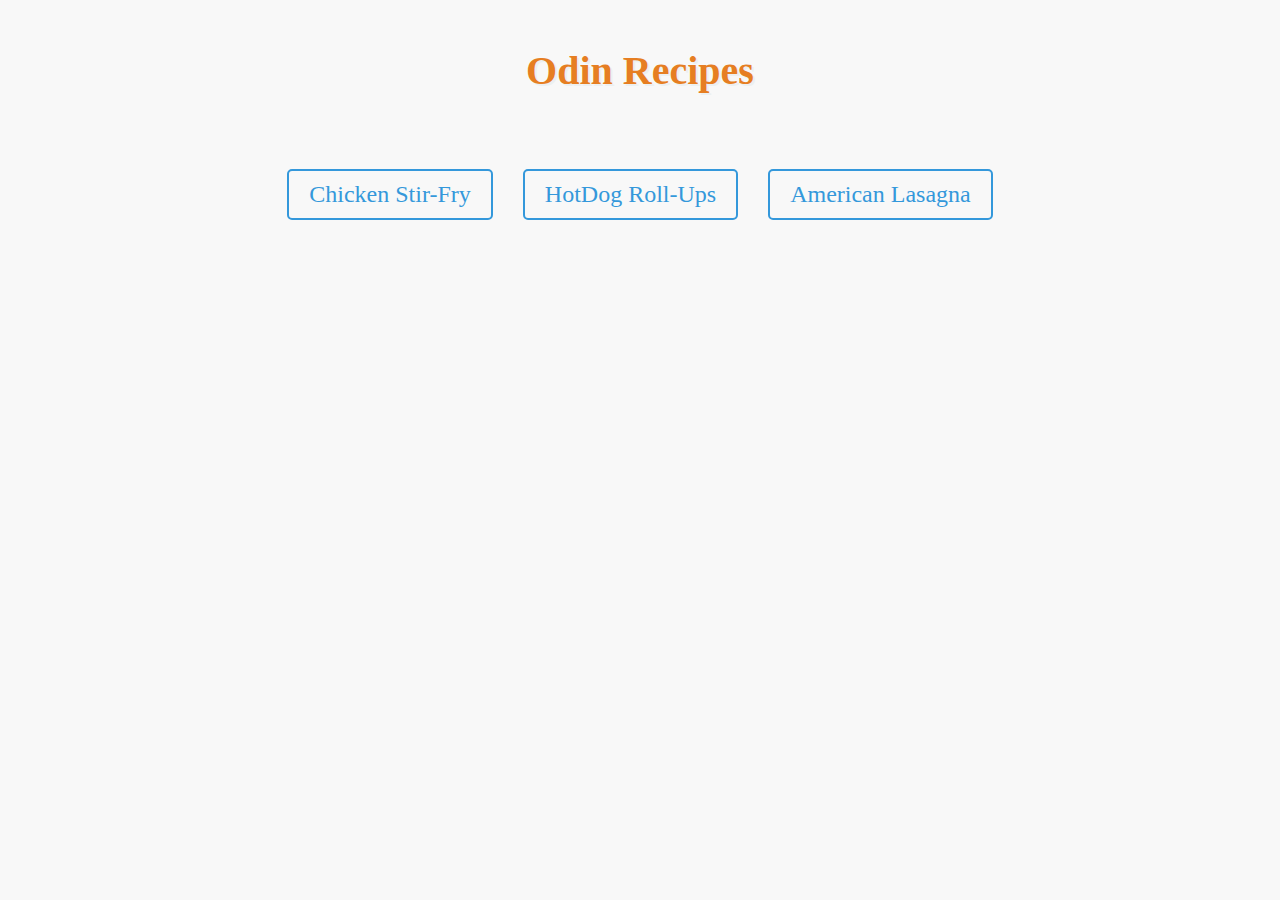
<file: index.html>
<!DOCTYPE html>
<html lang="en">
<head>
    <meta charset="UTF-8">
    <meta name="viewport" content="width=device-width, initial-scale=1.0">
    <title>Food Recipes</title>
    <link rel="stylesheet" href="assets/css/index.css">
</head>
<body>
    <h1>Odin Recipes</h1>

    <ul>
        <li>
            <a href="recipes/chicken_stir_fry.html">Chicken Stir-Fry</a>
        </li>
        <li>
            <a href="recipes/hotdog_roll-ups.html">HotDog Roll-Ups</a>
        </li>
        <li>
            <a href="recipes/american_lasagna.html">American Lasagna</a>
        </li>
    </ul>
</body>
</html>
</file>
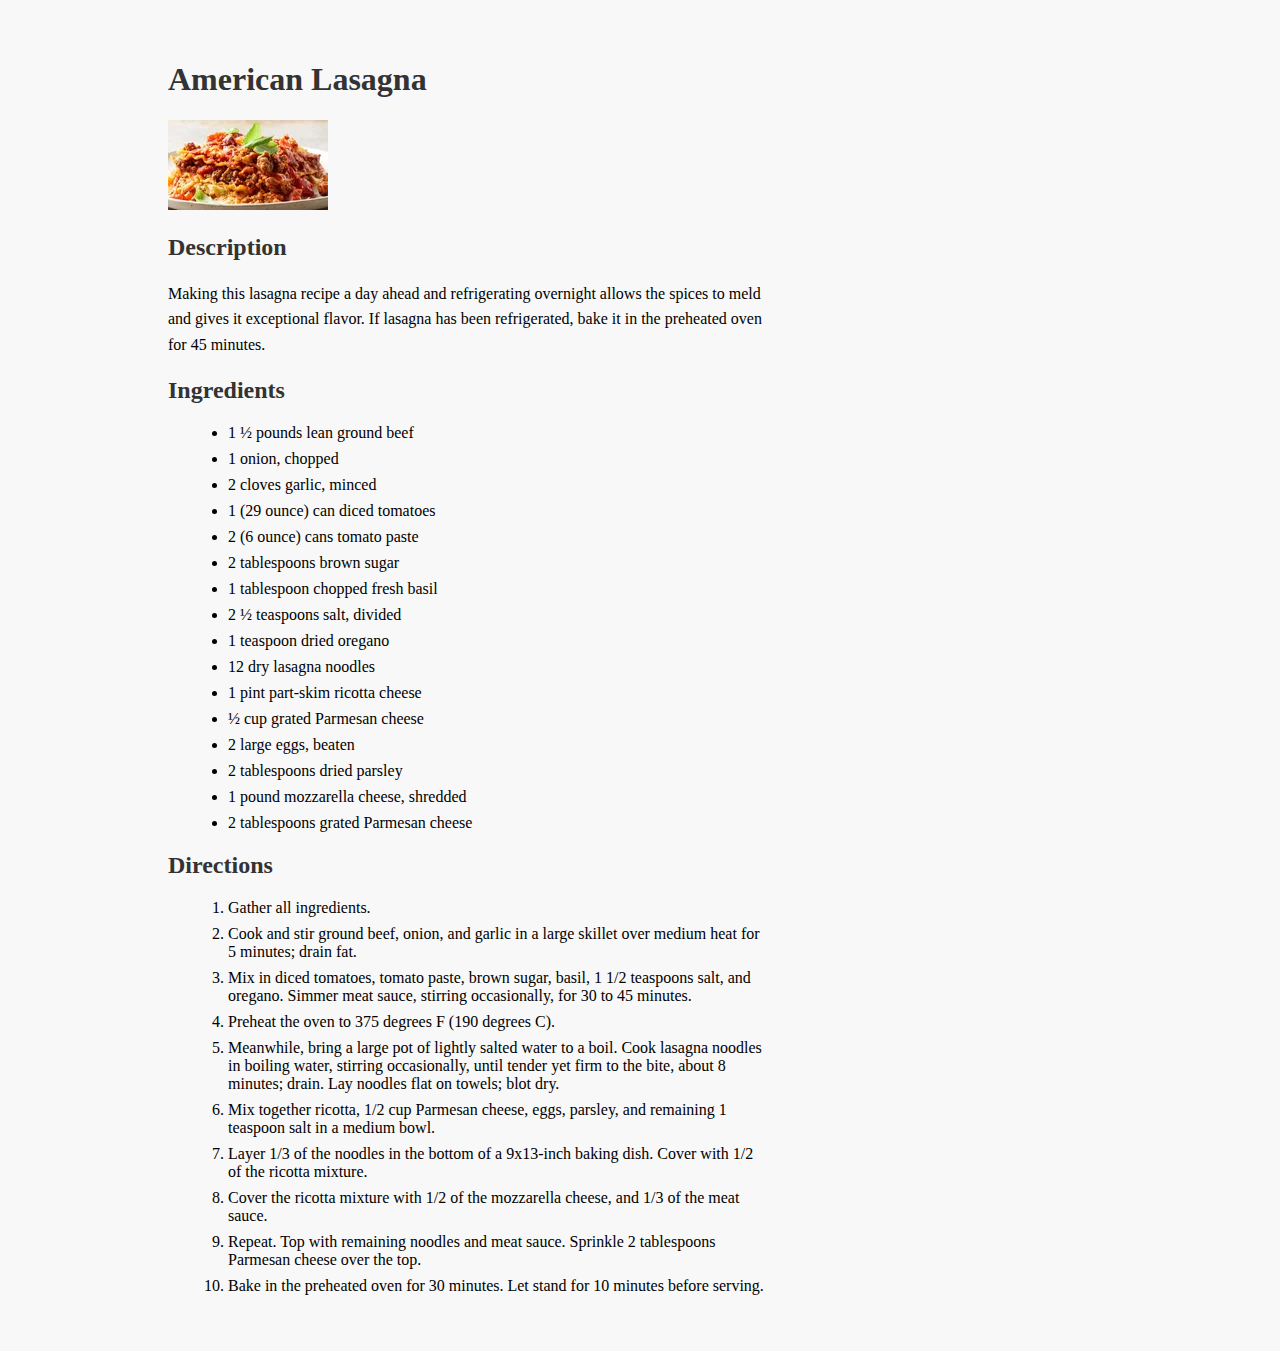
<file: recipes/american_lasagna.html>
<!DOCTYPE html>
<html lang="en">

    <head>
        <meta charset="UTF-8">
        <meta name="viewport" content="width=device-width, initial-scale=1.0">
        <title>American Lasagna Recipe</title>
        <link rel="stylesheet" href="../assets/css/recipes.css">
    </head>

    <body>
        <div class="recipe-container">
            <h1>American Lasagna</h1>

            <img src="../assets/images/American_Lasagna.webp" alt="A plate of American Lasagna">

            <h2>Description</h2>
            <p>Making this lasagna recipe a day ahead and refrigerating overnight allows the spices to meld and gives it
                exceptional flavor.
                If lasagna has been refrigerated, bake it in the preheated oven for 45 minutes.</p>

            <h2>Ingredients</h2>
            <ul>
                <li>1 ½ pounds lean ground beef</li>
                <li>1 onion, chopped</li>
                <li>2 cloves garlic, minced</li>
                <li>1 (29 ounce) can diced tomatoes</li>
                <li>2 (6 ounce) cans tomato paste</li>
                <li>2 tablespoons brown sugar</li>
                <li>1 tablespoon chopped fresh basil</li>
                <li>2 ½ teaspoons salt, divided</li>
                <li>1 teaspoon dried oregano</li>
                <li>12 dry lasagna noodles</li>
                <li>1 pint part-skim ricotta cheese</li>
                <li>½ cup grated Parmesan cheese</li>
                <li>2 large eggs, beaten</li>
                <li>2 tablespoons dried parsley</li>
                <li>1 pound mozzarella cheese, shredded</li>
                <li>2 tablespoons grated Parmesan cheese</li>
            </ul>

            <h2>Directions</h2>
            <ol>
                <li>Gather all ingredients.</li>
                <li>Cook and stir ground beef, onion, and garlic in a large skillet over medium heat for 5 minutes;
                    drain fat.</li>
                <li>Mix in diced tomatoes, tomato paste, brown sugar, basil, 1 1/2 teaspoons salt, and oregano. Simmer
                    meat sauce, stirring occasionally, for 30 to 45 minutes.</li>
                <li>Preheat the oven to 375 degrees F (190 degrees C).</li>
                <li>Meanwhile, bring a large pot of lightly salted water to a boil. Cook lasagna noodles in boiling
                    water, stirring occasionally, until tender yet firm to the bite, about 8 minutes; drain. Lay noodles
                    flat on towels; blot dry.</li>
                <li>Mix together ricotta, 1/2 cup Parmesan cheese, eggs, parsley, and remaining 1 teaspoon salt in a
                    medium bowl.</li>
                <li>Layer 1/3 of the noodles in the bottom of a 9x13-inch baking dish. Cover with 1/2 of the ricotta
                    mixture.</li>
                <li>Cover the ricotta mixture with 1/2 of the mozzarella cheese, and 1/3 of the meat sauce.</li>
                <li>Repeat. Top with remaining noodles and meat sauce. Sprinkle 2 tablespoons Parmesan cheese over the
                    top.</li>
                <li>Bake in the preheated oven for 30 minutes. Let stand for 10 minutes before serving.</li>
            </ol>
        </div>
    </body>

</html>
</file>
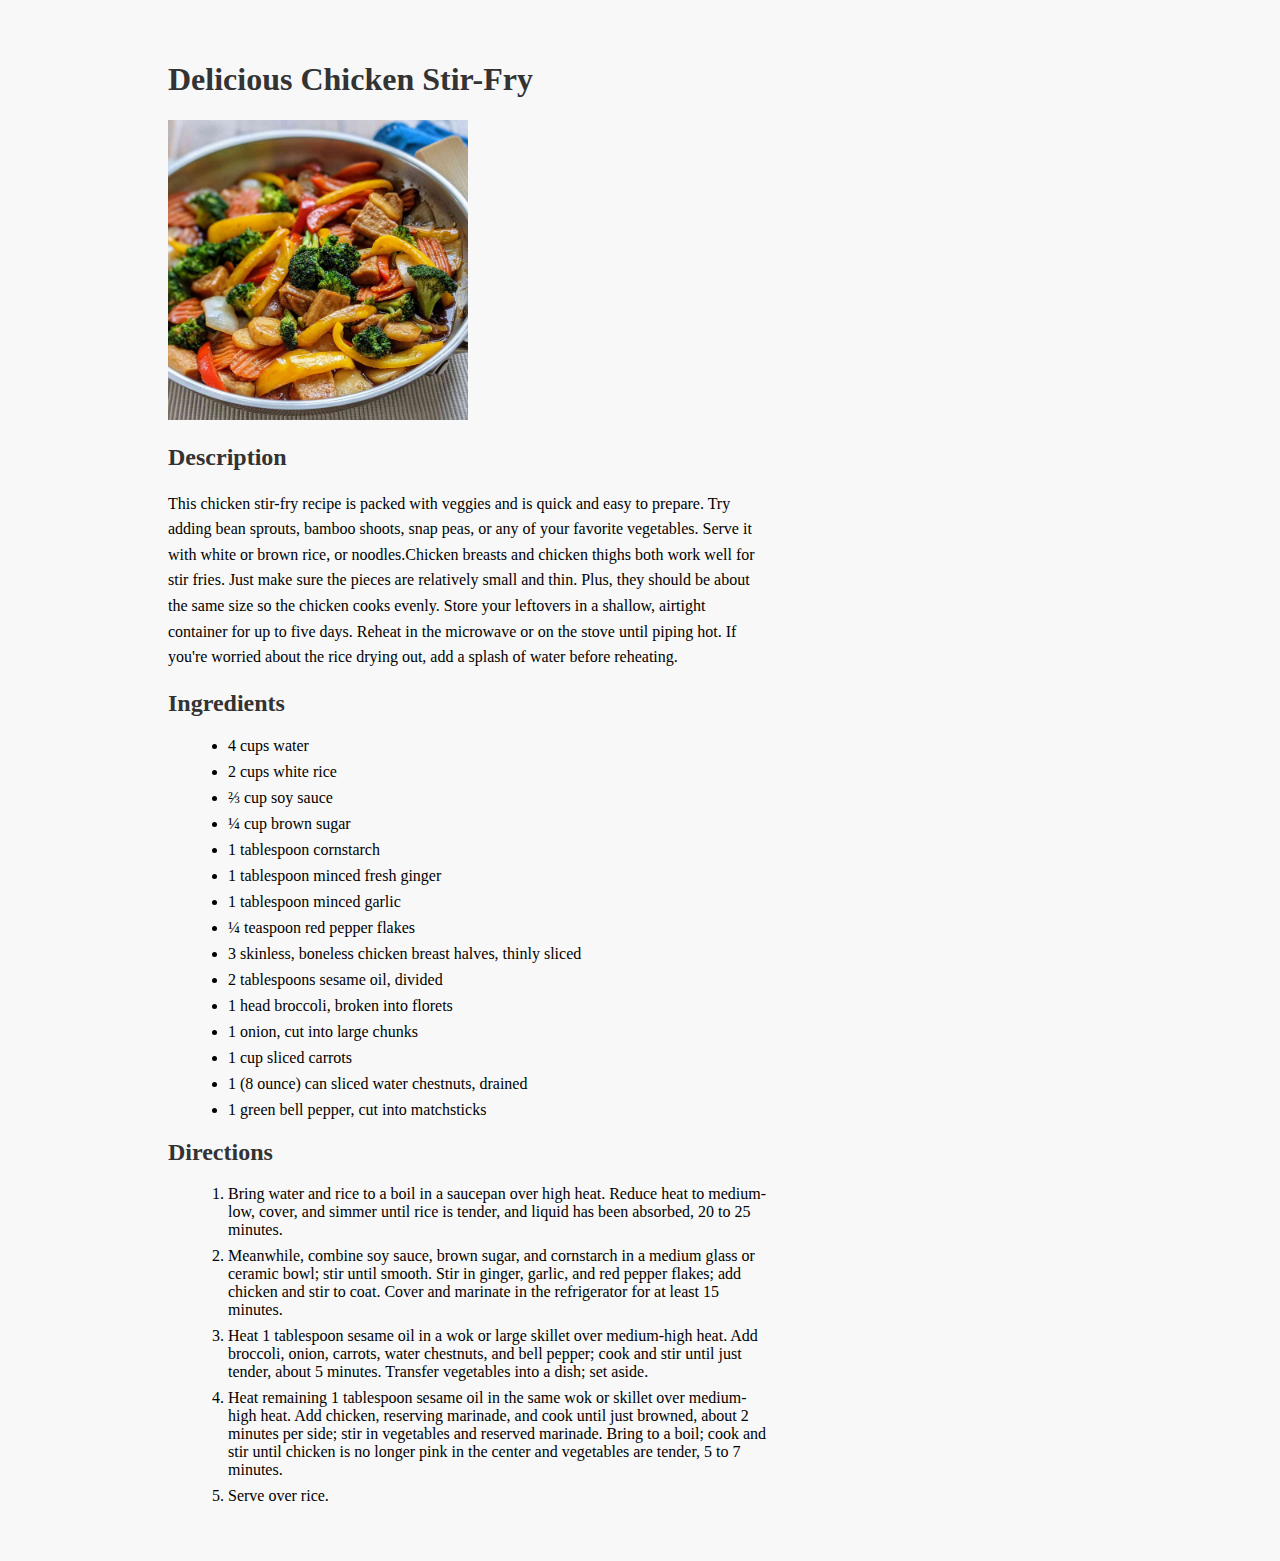
<file: recipes/chicken_stir_fry.html>
<!DOCTYPE html>
<html lang="en">
<head>
    <meta charset="UTF-8">
    <meta name="viewport" content="width=device-width, initial-scale=1.0">
    <title>Chicken Stir-Fry Recipe</title>
    <link rel="stylesheet" href="../assets/css/recipes.css">
</head>
<body>
    <div class="recipe-container">
        <h1>Delicious Chicken Stir-Fry</h1>

        <img src="../assets/images/chicken_stir_fry.jpg" alt="A plate of chicken_stir_fry">

        <h2>Description</h2>
        <p>This chicken stir-fry recipe is packed with veggies and is quick and easy to prepare. Try adding bean sprouts, bamboo
            shoots, snap peas, or any of your favorite vegetables. Serve it with white or brown rice, or noodles.Chicken breasts
            and chicken thighs both work well for stir fries. Just make sure the pieces are relatively small and
            thin. Plus, they should be about the same size so the chicken cooks evenly. Store your leftovers in a shallow,
            airtight container for up to five days. Reheat in the microwave or on the stove until
            piping hot. If you're worried about the rice drying out, add a splash of water before reheating.</p>
        
        <h2>Ingredients</h2>
        <ul>
            <li>4 cups water</li>
            <li>2 cups white rice</li>
            <li>⅔ cup soy sauce</li>
            <li>¼ cup brown sugar</li>
            <li>1 tablespoon cornstarch</li>
            <li>1 tablespoon minced fresh ginger</li>
            <li>1 tablespoon minced garlic</li>
            <li>¼ teaspoon red pepper flakes</li>
            <li>3 skinless, boneless chicken breast halves, thinly sliced</li>
            <li>2 tablespoons sesame oil, divided</li>
            <li>1 head broccoli, broken into florets</li>
            <li>1 onion, cut into large chunks</li>
            <li>1 cup sliced carrots</li>
            <li>1 (8 ounce) can sliced water chestnuts, drained</li>
            <li>1 green bell pepper, cut into matchsticks</li>
        </ul>

        <h2>Directions</h2>
        <ol>
            <li>Bring water and rice to a boil in a saucepan over high heat. Reduce heat to medium-low, cover, and simmer until
                rice is tender, and liquid has been absorbed, 20 to 25 minutes.</li>
            <li>Meanwhile, combine soy sauce, brown sugar, and cornstarch in a medium glass or ceramic bowl; stir until smooth.
                Stir in ginger, garlic, and red pepper flakes; add chicken and stir to coat. Cover and marinate in the
                refrigerator for at least 15 minutes.</li>
            <li>Heat 1 tablespoon sesame oil in a wok or large skillet over medium-high heat. Add broccoli, onion, carrots,
                water chestnuts, and bell pepper; cook and stir until just tender, about 5 minutes. Transfer vegetables into a
                dish; set aside.</li>
            <li>Heat remaining 1 tablespoon sesame oil in the same wok or skillet over medium-high heat. Add chicken, reserving
                marinade, and cook until just browned, about 2 minutes per side; stir in vegetables and reserved marinade. Bring
                to a boil; cook and stir until chicken is no longer pink in the center and vegetables are tender, 5 to 7
                minutes.</li>
            <li>Serve over rice.</li>
        </ol>
    </div>
</body>
</html>
</file>
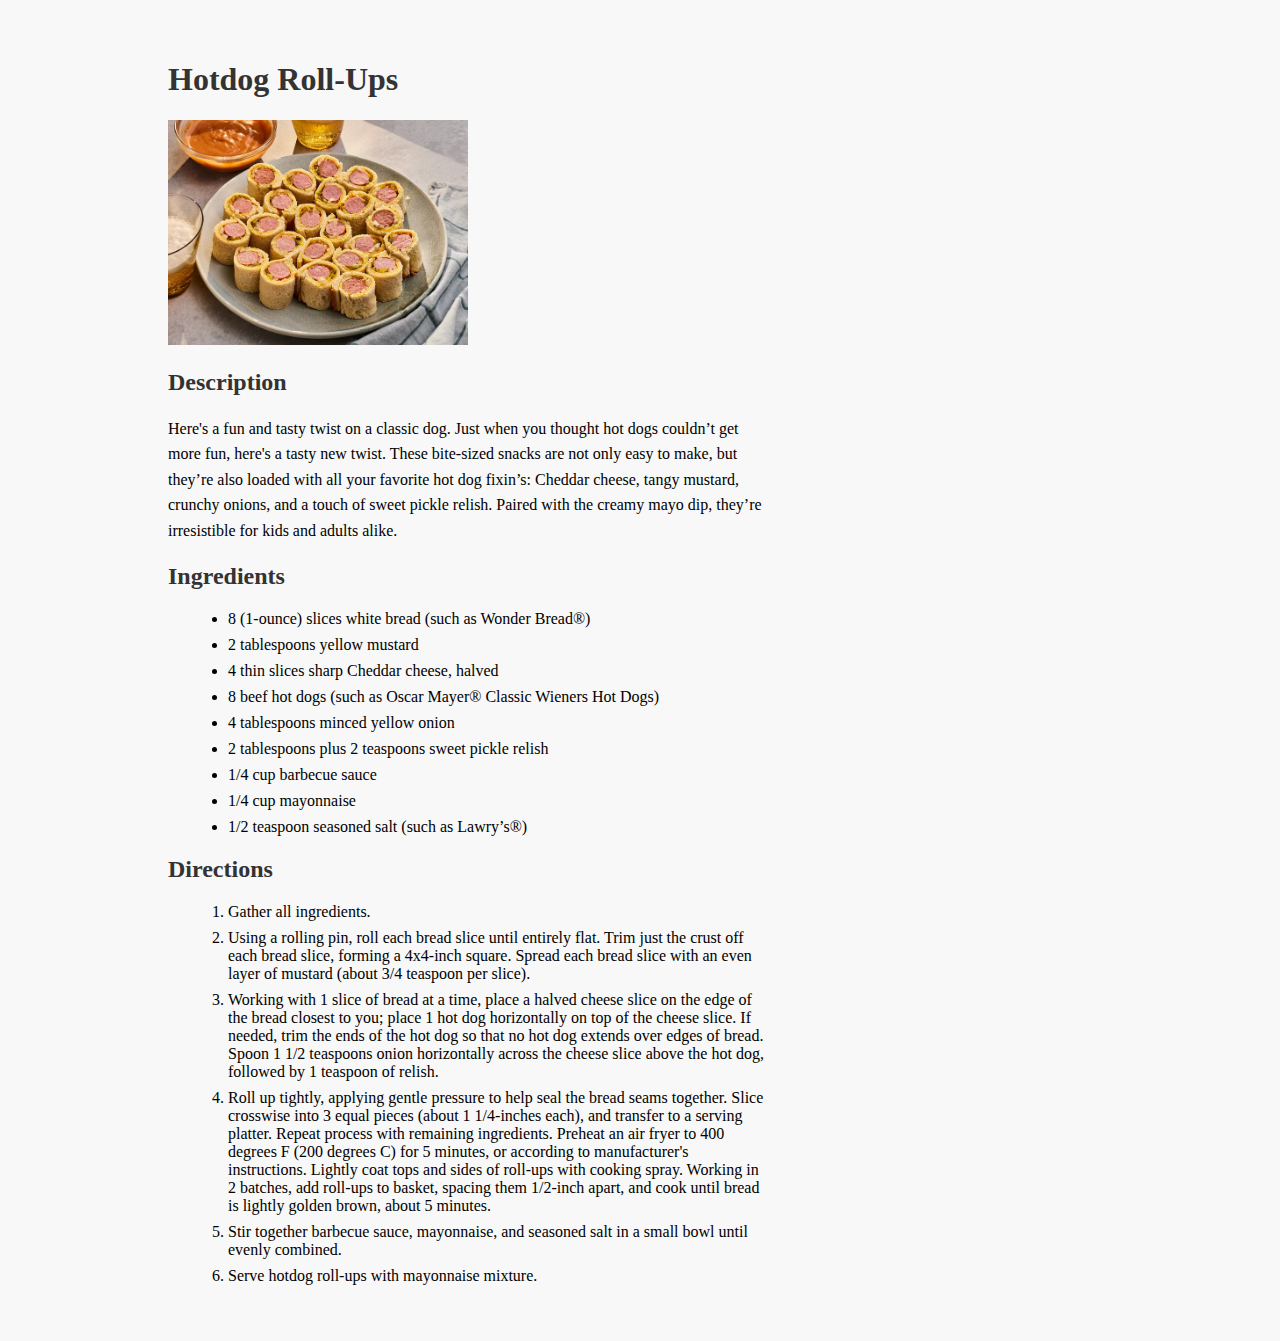
<file: recipes/hotdog_roll-ups.html>
<!DOCTYPE html>
<html lang="en">

    <head>
        <meta charset="UTF-8">
        <meta name="viewport" content="width=device-width, initial-scale=1.0">
        <title>Hotdog Roll-Ups Recipe</title>
        <link rel="stylesheet" href="../assets/css/recipes.css">
    </head>

    <body>
        <div class="recipe-container">
            <h1>Hotdog Roll-Ups</h1>

            <img src="../assets/images/Hot-Dog_Roll_Ups.webp" alt="A plate of Hotdog Roll-Ups">

            <h2>Description</h2>
            <p>Here's a fun and tasty twist on a classic dog. Just when you thought hot dogs couldn’t get more fun,
                here's a tasty new twist. These bite-sized snacks are not only easy to make, but they’re also loaded
                with all your favorite hot dog fixin’s: Cheddar cheese, tangy mustard, crunchy onions, and a touch of
                sweet pickle relish. Paired with the creamy mayo dip, they’re irresistible for kids and adults alike.
            </p>

            <h2>Ingredients</h2>
            <ul>
                <li>8 (1-ounce) slices white bread (such as Wonder Bread®)</li>
                <li>2 tablespoons yellow mustard</li>
                <li>4 thin slices sharp Cheddar cheese, halved</li>
                <li>8 beef hot dogs (such as Oscar Mayer® Classic Wieners Hot Dogs)</li>
                <li>4 tablespoons minced yellow onion</li>
                <li>2 tablespoons plus 2 teaspoons sweet pickle relish</li>
                <li>1/4 cup barbecue sauce</li>
                <li>1/4 cup mayonnaise</li>
                <li>1/2 teaspoon seasoned salt (such as Lawry’s®)</li>
            </ul>

            <h2>Directions</h2>
            <ol>
                <li>Gather all ingredients.</li>
                <li>Using a rolling pin, roll each bread slice until entirely flat. Trim just the crust off each bread
                    slice, forming a 4x4-inch square. Spread each bread slice with an even layer of mustard (about 3/4
                    teaspoon per slice).</li>
                <li>Working with 1 slice of bread at a time, place a halved cheese slice on the edge of the bread
                    closest to you; place 1 hot dog horizontally on top of the cheese slice. If needed, trim the ends of
                    the hot dog so that no hot dog extends over edges of bread. Spoon 1 1/2 teaspoons onion horizontally
                    across the cheese slice above the hot dog, followed by 1 teaspoon of relish.</li>
                <li>Roll up tightly, applying gentle pressure to help seal the bread seams together. Slice crosswise
                    into 3 equal pieces (about 1 1/4-inches each), and transfer to a serving platter. Repeat process
                    with remaining ingredients. Preheat an air fryer to 400 degrees F (200 degrees C) for 5 minutes, or
                    according to manufacturer's instructions. Lightly coat tops and sides of roll-ups with cooking
                    spray. Working in 2 batches, add roll-ups to basket, spacing them 1/2-inch apart, and cook until
                    bread is lightly golden brown, about 5 minutes.</li>
                <li>Stir together barbecue sauce, mayonnaise, and seasoned salt in a small bowl until evenly combined.
                </li>
                <li>Serve hotdog roll-ups with mayonnaise mixture.</li>
            </ol>
        </div>
    </body>

</html>
</file>
<file: assets/css/index.css>
body {
    font-family: 'Gill Sans', 'Gill Sans MT', Calibri, 'Trebuchet MS';
    background-color: #f8f8f8;
    color: #333;
    margin: 0;
    padding: 20px;
    text-align: center;
}

h1 {
    color: #e67e22;
    font-size: 2.5em;
    margin-bottom: 20px;
    text-shadow: 2px 2px #ecf0f1;
}

ul {
    display: flex;
    list-style-type: none;
    padding: 40px;
    flex-direction: row;
    justify-content: center;
}

li {
    margin: 15px;
}

a {
    display: inline-block;
    text-decoration: none;
    color: #3498db;
    font-size: 1.5em;
    padding: 10px 20px;
    border: 2px solid #3498db;
    border-radius: 5px;
    transition: background-color 0.3s, color 0.3s;
}

a:hover {
    background-color: #3498db;
    color: #fff;
}
</file>
<file: assets/css/recipes.css>
body {
    font-family: 'Gill Sans', 'Gill Sans MT', Calibri, 'Trebuchet MS';
    background-color: #f8f8f8;
    margin: 0;
    padding: 20px;
}

img {
    max-width: 50%;
}

.recipe-container {
    max-width: 600px;
    margin: 0 10vw;
    padding: 20px;
    border-radius: 8px;
}

h1,
h2 {
    color: #333;
}

ul,
ol {
    margin-left: 20px;
}

li {
    margin-bottom: 8px;
}

p {
    margin-bottom: 16px;
    line-height: 1.6;
}
</file>
